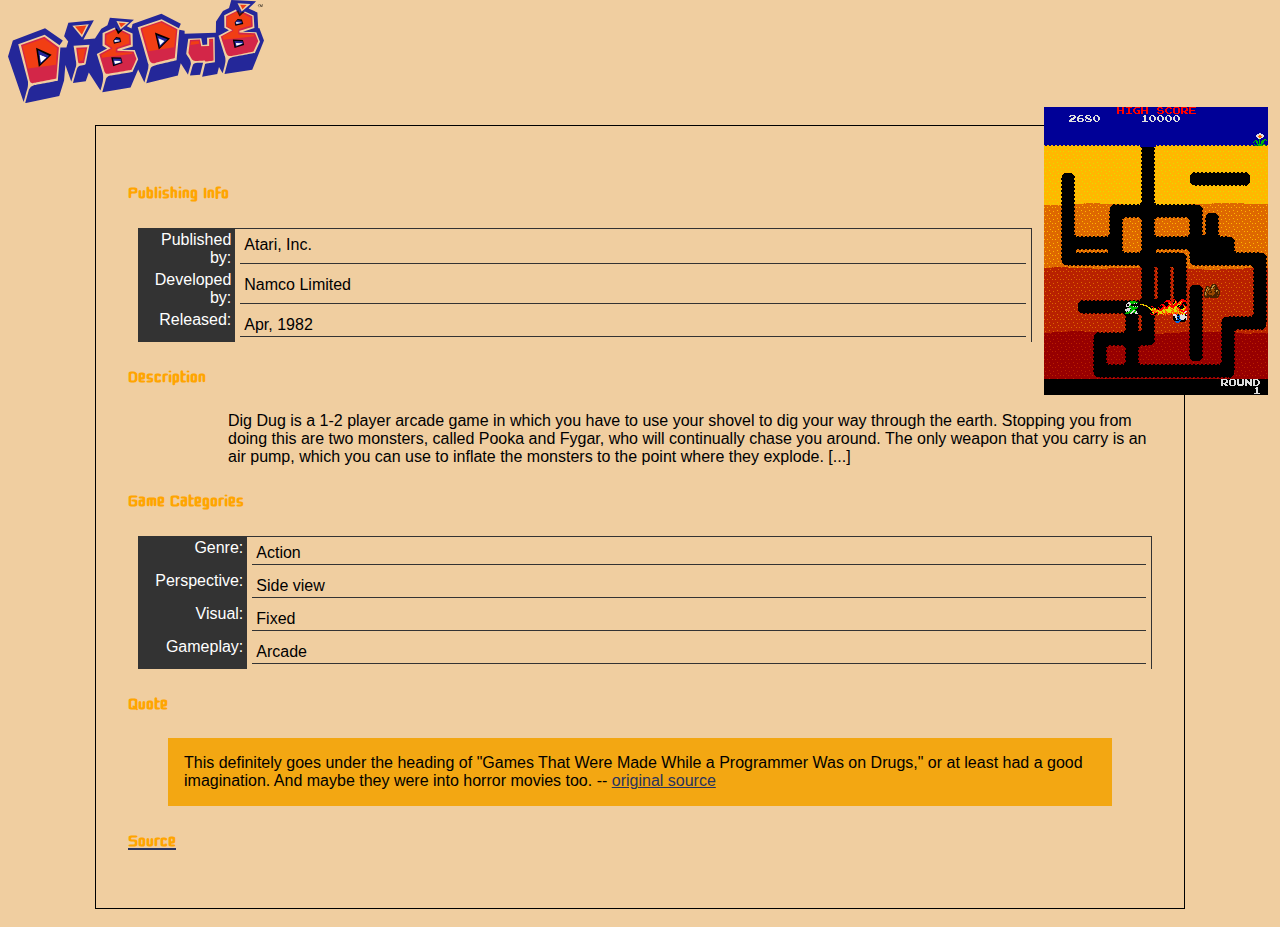
<file: index.html>
<!DOCTYPE html>
<html lang="en">

<head>
  <meta charset="UTF-8">
  <meta name="viewport" content="width=device-width, initial-scale=1.0">
  <meta http-equiv="X-UA-Compatible" content="ie=edge">
  <link rel="stylesheet" type="text/css" href="css/desktopbase.css">
  <link rel="icon" type="image/png" href="images/favicon-32x32.png" sizes="32x32" />
  <link rel="icon" type="image/png" href="images/favicon-16x16.png" sizes="16x16" />
  <link href="https://fonts.googleapis.com/css?family=Cute+Font&display=swap" rel="stylesheet">
  <title>DigDug</title>
</head>

<body>
  <svg id="logo" data-name="Layer 1" xmlns="http://www.w3.org/2000/svg" viewBox="0 0 447.74 180.47">
    <defs>
      <style>
        .cls-1 {
          fill: #242799;
        }

        .cls-2 {
          fill: #d32648;
        }

        .cls-3 {
          fill: #f13e14;
        }

        .cls-4 {
          fill: #fff;
        }

        .cls-5 {
          fill: #300c16;
        }

        .cls-6 {
          fill: #160d22;
        }

        .cls-7 {
          fill: #35100e;
        }
      </style>
    </defs>
    <title>dig-dug</title>
    <path id="_Path_" data-name="&lt;Path&gt;" class="cls-1" d="M111.41,86.42l-5.67,7.74L79.81,76,33.54,92.62s16.72,63.44,16.95,64.47.55,8.68-.83,12.84S43,193.6,43,193.6L15.68,114l8.45-27.85L80.45,64.37,110.78,85.6l.63.82Z"
      transform="translate(-15.68 -15.16)" />
    <path id="_Path_2" data-name="&lt;Path&gt;" class="cls-2"
      d="M229.9,75.5l.75,17.83-23.3,7.5-.41,3.26,28.4.95,5,13.42s-7.93,18.12-8.55,18.59a4.87,4.87,0,0,1-1.85.65s-36.66,6.32-38.52,6.5-5.11.55-6.4-2.85-9.65-31.49-9.65-31.49l19.85-10.24L184.73,93,185,74l21-9s2.25,4.77,3,4.76,3.68-2.38,4.15-2.39A24.46,24.46,0,0,1,216.77,69L229.9,75.5Z"
      transform="translate(-15.68 -15.16)" />
    <path id="_Path_3" data-name="&lt;Path&gt;" class="cls-2"
      d="M426.27,35.93,443,43.58l.74,17.52s0,.62-1.07,1.1-22.23,6.87-22.23,6.87l0,3.1,27.32,1,5.65,13.72-8.39,18.44s-36,7.71-38.65,7.9-6.82.42-8.6-4.52-9.93-29.78-9.93-29.78L408,68l-10.8-5.88,0-18.46,21.24-10.42s2.1,5.4,2.72,5.39,5.08-2.72,5.08-2.72"
      transform="translate(-15.68 -15.16)" />
    <path id="_Path_4" data-name="&lt;Path&gt;" class="cls-1" d="M351.65,146.11l-17.57.9s4.09-15.78,4.89-17.86,2.85-3.15,5.32-3.6,12.61-.41,12.61-.41Z" transform="translate(-15.68 -15.16)" />
    <path id="_Compound_Path_" data-name="&lt;Compound Path&gt;" class="cls-1"
      d="M45.72,195.63s5.86-22,6.65-24.1a12.08,12.08,0,0,1,8.57-7.17c5.15-1.12,41.86-7.9,41.86-7.9l4.45-58.39,10.55,0,3.14-10.39-7.18-9.19L121.25,55l44.6-4.43L147.57,84.4l20.24-1.77,11.1-17.14,10.66-6,4.34-13.31,42,3.47L223.52,61.28l8.12,3.59L233.59,57,284,39l34,17.66-3.39,7.71L284.34,48.73l-41.76,13.9s18.17,63.21,18.6,64.65-.11,6-.29,7.66-6.64,24.51-6.64,24.51l-10.91-22.78L230,168.1l-49.3,8.23s5.88-20.77,6.06-22,1.36-5.61,8.58-7,38-6.39,38-6.39l10-22.29-6-15.83-22.76-.47,19.35-5.89-.36-22.54L217,66.76,208.23,75l-6-11.9L181.1,72.91,181,95,189,99.88l-18,9.8s10.22,31.48,10.46,33.55a41.51,41.51,0,0,1,0,14.48c-1.34,7.05-4.09,15.78-4.09,15.78L157,142.16l-5.35,15-22.29,3s5.86-21.6,6.85-24.51a9.1,9.1,0,0,1,7.56-6.12,38.86,38.86,0,0,1,5-.49,3.92,3.92,0,0,0,3.05-3.15c.38-1.87,6.31-32.36,6.31-32.36L130.37,95s4.12,25.17,4.14,26.41,1.14,6.6,0,9.93S126.4,158,126.4,158L116,129l-2.26,27.13-8.47,27L45.72,195.63m82.5-135.27,16.92,20.21L157,57.42l-28.8,2.94M205.33,52l7.37,14.77,15-12.8Z"
      transform="translate(-15.68 -15.16)" />
    <path id="_Compound_Path_2" data-name="&lt;Compound Path&gt;" class="cls-1"
      d="M257.57,160.84s6.45-23.47,7.05-24.72.14-4.14,8-6.33,37.91-9.08,37.91-9.08l4.73-53.64L324.57,69l.08,5.17,54.57-1.69.31-19.86,12.12-18.39,10.67-5.13,3.92-13.92,43.47,2.21L436.47,30l15.42,7,1.47,27.48,1.86-.24L463.41,86l-20.49,51.2-48.48,7.59s5.06-19.73,5.86-22,1.56-5.81,7.54-7.36S447.42,108,447.42,108l9-20-6.47-16.44-23.38-.87,20.16-6.73-1.37-21.49-15.42-7-9.38,8.63-6.2-12.52L393.84,42l.34,21.71,7.93,4.42-18.26,9.6s10.89,34.37,11.33,36a26.39,26.39,0,0,1,.58,10.75c-.74,5.39-4.66,18.89-4.66,18.89l-6.38-11.07-3.11,12.46-26.4,4.76,5.23-22.21,2.05-.86,15.06-2.31-.48-43.63L363.85,81l.19,12.2-8.06.54L353.73,82l-22.74,1s-3.73,25.91-3.51,26.53,6.57,10,6.79,10.85,1.94,4.73,1,8.26-4.69,17.24-4.69,17.24L317.82,126l-5,21.18-55.21,13.7M417.19,21l7.36,14.46L440,22.22,417.19,21"
      transform="translate(-15.68 -15.16)" />
    <polygon id="_Path_5" data-name="&lt;Path&gt;" class="cls-3" points="417.39 8.88 410.06 16.13 406.05 8.29 417.39 8.88" />
    <polygon id="_Path_6" data-name="&lt;Path&gt;" class="cls-3" points="206.16 40.61 197.74 47.73 193.89 39.72 206.16 40.61" />
    <polygon id="_Path_7" data-name="&lt;Path&gt;" class="cls-3" points="137.2 44.81 129.23 60.76 117.21 46.52 137.2 44.81" />
    <path id="_Path_8" data-name="&lt;Path&gt;" class="cls-2" d="M134.88,98.87s3.32,23.68,3.48,24.14,0,2.95,3,2.9,7.28-.43,7.28-.43l5.77-27.7Z" transform="translate(-15.68 -15.16)" />
    <polygon id="_Path_9" data-name="&lt;Path&gt;" class="cls-3" points="135.35 85.17 122.03 86 124.68 106.74 131.03 105.87 135.35 85.17" />
    <path id="_Path_10" data-name="&lt;Path&gt;" class="cls-2" d="M104.77,98.11l-4.57,54.52s-39.12,7.75-41,8.09a5.22,5.22,0,0,1-5.65-4.25L38.32,94l41-14.77,25.43,18.83Z" transform="translate(-15.68 -15.16)" />
    <path id="_Path_11" data-name="&lt;Path&gt;" class="cls-2" d="M312,66.44l-4.63,50.33s-32.45,8-33.68,8.44-7.73,1.83-10-4-16.23-55.27-16.23-55.27l.75-1.87,36.26-12.21Z" transform="translate(-15.68 -15.16)" />
    <path id="_Path_12" data-name="&lt;Path&gt;" class="cls-2" d="M351.34,84.28,334,85l-2.74,22.69s5.76,11.23,6.86,12,2.05,2.14,5.46,2.09S360,120.9,360,120.9s.65,1.85,1.12,2,14.08-2.08,14.08-2.08l-.75-37.68-7,.42,0,12.1L353.7,96Z"
      transform="translate(-15.68 -15.16)" />
    <polygon id="_Path_13" data-name="&lt;Path&gt;" class="cls-3" points="83.84 113.28 34.77 119.8 25.3 80.55 62.94 67.23 85.7 83.94 83.84 113.28" />
    <polygon id="_Path_14" data-name="&lt;Path&gt;" class="cls-3"
      points="217.55 93.95 164.61 100.84 163.14 96.21 182.36 85.35 182.33 83.49 171.81 75.9 172.04 61.01 188.97 52.67 193.68 56.01 197.39 55.18 211.46 61.78 211.99 76.2 188.69 83.86 188.51 91.62 216.9 91.94 217.55 93.95" />
    <path id="_Path_15" data-name="&lt;Path&gt;" class="cls-3" d="M306.42,98l-45,6.76-11-37.21a2.86,2.86,0,0,1,1.51-2.66c1.69-1,31.63-10.43,31.63-10.43l26,13.24Z" transform="translate(-15.68 -15.16)" />
    <polygon id="_Path_16" data-name="&lt;Path&gt;" class="cls-3" points="357.59 72.65 354.5 73.01 354.46 70.68 357.25 70.33 357.59 72.65" />
    <polygon id="_Path_17" data-name="&lt;Path&gt;" class="cls-3" points="334.39 76.74 319.07 78.84 320.21 72.62 333.54 71.79 334.39 76.74" />
    <path id="_Path_18" data-name="&lt;Path&gt;" class="cls-3"
      d="M418.75,34.4,398.8,44.9l-.06,16,10.49,6,.19,2.48-18.62,9.29,1.8,6.18L447,78.42,445.52,76l-25.29-.53a1.72,1.72,0,0,1-1.74-1.83c0-1.86.37-5.9.37-5.9s-1.1-.6,1.37-1.57,20.22-6.37,20.22-6.37l-.22-13.65-15.86-8.9-3.17,2-2.46-4.82"
      transform="translate(-15.68 -15.16)" />
    <polygon id="_Path_19" data-name="&lt;Path&gt;" points="76.27 95.72 53.96 117.33 49.09 83.74 76.27 95.72" />
    <polygon id="_Path_20" data-name="&lt;Path&gt;" points="180.57 100.12 183.93 115.89 200.28 110.35 197.8 100.78 180.57 100.12" />
    <polygon id="_Path_21" data-name="&lt;Path&gt;" points="197.99 73.47 185.32 76.31 183.99 70.9 189.17 64.77 196.32 66.05 197.99 73.47" />
    <polygon id="_Path_22" data-name="&lt;Path&gt;" points="199.84 53.12 192.55 59.8 188.17 50.67 190.33 49.86 193.35 54.62 197.5 52.23 199.84 53.12" />
    <polygon id="_Path_23" data-name="&lt;Path&gt;" points="256.98 57.03 263.81 86.55 283.36 67.16 256.98 57.03" />
    <polygon id="_Path_24" data-name="&lt;Path&gt;" points="393.21 69.3 396.24 83.83 413.06 78.75 410.91 69.94 393.21 69.3" />
    <polygon id="_Path_25" data-name="&lt;Path&gt;" points="411.55 42.17 397.79 45.02 396.46 39.31 401.64 33.17 409.26 34.3 411.55 42.17" />
    <polygon id="_Path_26" data-name="&lt;Path&gt;" class="cls-1" points="71.8 97.5 56.36 111.86 52.41 87.88 71.8 97.5" />
    <polygon id="_Path_27" data-name="&lt;Path&gt;" class="cls-1" points="197.53 102.95 183.56 102.24 185.43 113.07 199.02 109.29 197.53 102.95" />
    <polygon id="_Path_28" data-name="&lt;Path&gt;" class="cls-1" points="196.73 72.25 187.61 74.26 186.06 74.13 185.54 70.72 188.89 67.1 194.96 68.25 196.73 72.25" />
    <polygon id="_Path_29" data-name="&lt;Path&gt;" class="cls-1" points="278.89 68.78 265.3 82.49 260.47 61.78 278.89 68.78" />
    <polygon id="_Path_30" data-name="&lt;Path&gt;" class="cls-1" points="410.32 72.28 411.63 76.14 398.53 81.62 395.89 71.73 410.32 72.28" />
    <path id="_Path_31" data-name="&lt;Path&gt;" class="cls-1" d="M425.18,55.5l-10.82,2.65L413.06,54s3.52-3.31,4.13-3.48,5.44,1,6.07,1.14a2.3,2.3,0,0,1,1.1.76Z" transform="translate(-15.68 -15.16)" />
    <polygon id="_Path_32" data-name="&lt;Path&gt;" class="cls-4" points="66.88 100.37 57.7 108.73 55.64 96.05 66.88 100.37" />
    <polygon id="_Path_33" data-name="&lt;Path&gt;" class="cls-4" points="197.15 108.7 187.12 111.8 185.63 106.24 196.5 106.54 197.15 108.7" />
    <polygon id="_Path_34" data-name="&lt;Path&gt;" class="cls-4" points="195.02 72.12 186.82 73.65 186.01 71.03 187.23 69.92 194.69 70.73 195.02 72.12" />
    <polygon id="_Path_35" data-name="&lt;Path&gt;" class="cls-4" points="273.66 71.5 266.02 79.06 263.04 67.01 273.66 71.5" />
    <polygon id="_Path_36" data-name="&lt;Path&gt;" class="cls-4" points="399.59 79.9 398.58 75.26 409.76 75.7 409.77 76.32 399.59 79.9" />
    <polygon id="_Path_37" data-name="&lt;Path&gt;" class="cls-4" points="407.95 39.59 399.61 42.05 398.78 38.49 407.95 39.59" />
    <polyline id="_Path_38" data-name="&lt;Path&gt;" class="cls-5" points="400.2 19.48 400.18 19.5 400.68 20.5 400.7 20.49 400.2 19.48" />
    <polyline id="_Path_39" data-name="&lt;Path&gt;" class="cls-6" points="402.8 18.11 400.2 19.48 400.7 20.49 403.07 19.24 405.53 24.06 408.7 22.05 410.95 23.31 412.83 21.57 410.12 20.37 405.52 23.75 402.8 18.11" />
    <polyline id="_Path_40" data-name="&lt;Path&gt;" class="cls-7" points="403.07 19.24 400.7 20.49 400.68 20.5 404.88 28.93 410.95 23.31 408.7 22.05 405.53 24.06 403.07 19.24" />
    <polygon id="_Path_41" data-name="&lt;Path&gt;" points="440.36 8.05 440.43 8.57 438.96 8.77 439.48 12.61 438.88 12.69 438.37 8.85 436.9 9.05 436.83 8.53 440.36 8.05" />
    <polygon id="_Path_42" data-name="&lt;Path&gt;" points="440.9 7.98 441.74 7.87 443.49 11.38 444.24 7.53 445.07 7.42 445.66 11.78 445.1 11.85 444.63 8.17 443.87 12.02 443.28 12.1 441.53 8.59 442.05 12.26 441.49 12.34 440.9 7.98 440.9 7.98" />
    <polygon id="_Path_43" data-name="&lt;Path&gt;" class="cls-4" points="66.88 100.37 57.7 108.73 55.64 96.05 66.88 100.37" />
  </svg>
  <br>
  <img src="images/dig-dug-burnt.png" alt="all dug up" class="side"><br>

  <main>
  <h2>Publishing Info</h2>

  <dl>
    <dt>Published by:</dt> <dd>Atari, Inc.</dd>
    <dt>Developed by:</dt> <dd>Namco Limited</dd>
    <dt>Released:</dt> <dd>Apr, 1982</dd>
  </dl>

  <h2>Description</h2>
  <p>
    Dig Dug is a 1-2 player arcade game in which you have to use your shovel to dig your way through the earth. Stopping you from doing this are two monsters, called Pooka and Fygar, who will continually chase you around. The only weapon that you
    carry is an air pump, which you can use to inflate the monsters to the point where they explode. [...]
  </p>

  <h2>Game Categories</h2>

  <dl>
  <dt>Genre:</dt> <dd>Action</dd>
  <dt>Perspective:</dt> <dd>Side view</dd>
  <dt>Visual:</dt> <dd>Fixed</dd>
  <dt>Gameplay:</dt> <dd>Arcade</dd>

  </dl>
  <h2>Quote</h2>
  <blockquote>
    This definitely goes under the heading of "Games That Were Made While a Programmer Was on Drugs," or at least had a good imagination. And maybe they were into horror movies too.
    -- <a href=https://www.mobygames.com/mobyrank/source/sourceId,540/>original source</a> </blockquote> <a href="https://www.mobygames.com/game/arcade/dig-dug" target="_blank">
      <h2>Source</h2>
    </a>
</main>

</html>
</file>
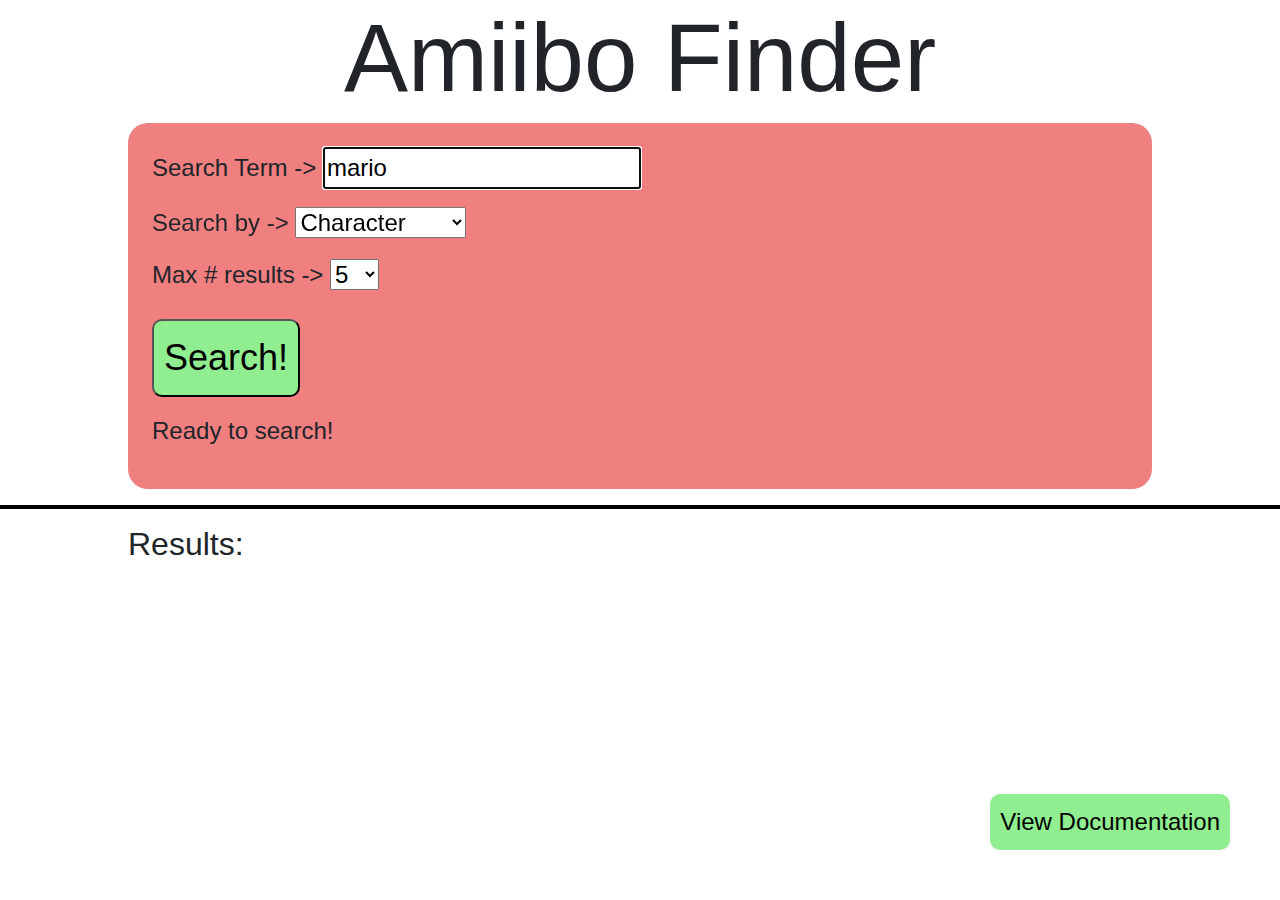
<file: Project2/amiibo-xhr.html>
<!DOCTYPE html>
<html lang="en">
<head>
	<meta charset="utf-8" />
 	<title>Amiibo Finder</title>
    <link rel="stylesheet" type="text/css" href="styles/bootstrap.css">
    <link rel="stylesheet" type="text/css" href="styles/style.css">
    <script src="js/amiibo.js"></script>
    <link rel="icon" type="image/png" href="media/favicon-32x32.png" sizes="32x32" />
    <link rel="icon" type="image/png" href="media/favicon-16x16.png" sizes="16x16" />
</head>
<body>
<header>
 <h1>Amiibo Finder</h1>
</header>

<div id="controls">
<p>Search Term -&gt; <input id="searchterm" type="text" size="20" maxlength="20" autofocus value="mario" /></p>
<p>
Search by -&gt;
<select id="query">
    <option value="character" selected>Character</option>
    <option value="amiiboSeries">Amiibo Series</option>
    <option value="gameseries">Source Game</option>
</select>
</p><p>
    Max # results -&gt;
    <select id="limit">
        <option value="1">1</option>
        <option value="3">3</option>
        <option value="5" selected>5</option>
        <option value="10">10</option>
        <option value="20">20</option>
        <option value="50">50</option>
        <option value="500">All</option>
    </select>
    </p>
<p><button type="button" id="search" class="green">Search!</button></p>
<p id="status"></p>
</div>
<hr>

<h2>Results:</h2>
 <div id="content">

 </div>
     <footer>
         <a href="documentation.html" id="doclink">View Documentation</a>
     </footer>
 
</body>
</html>
</file>
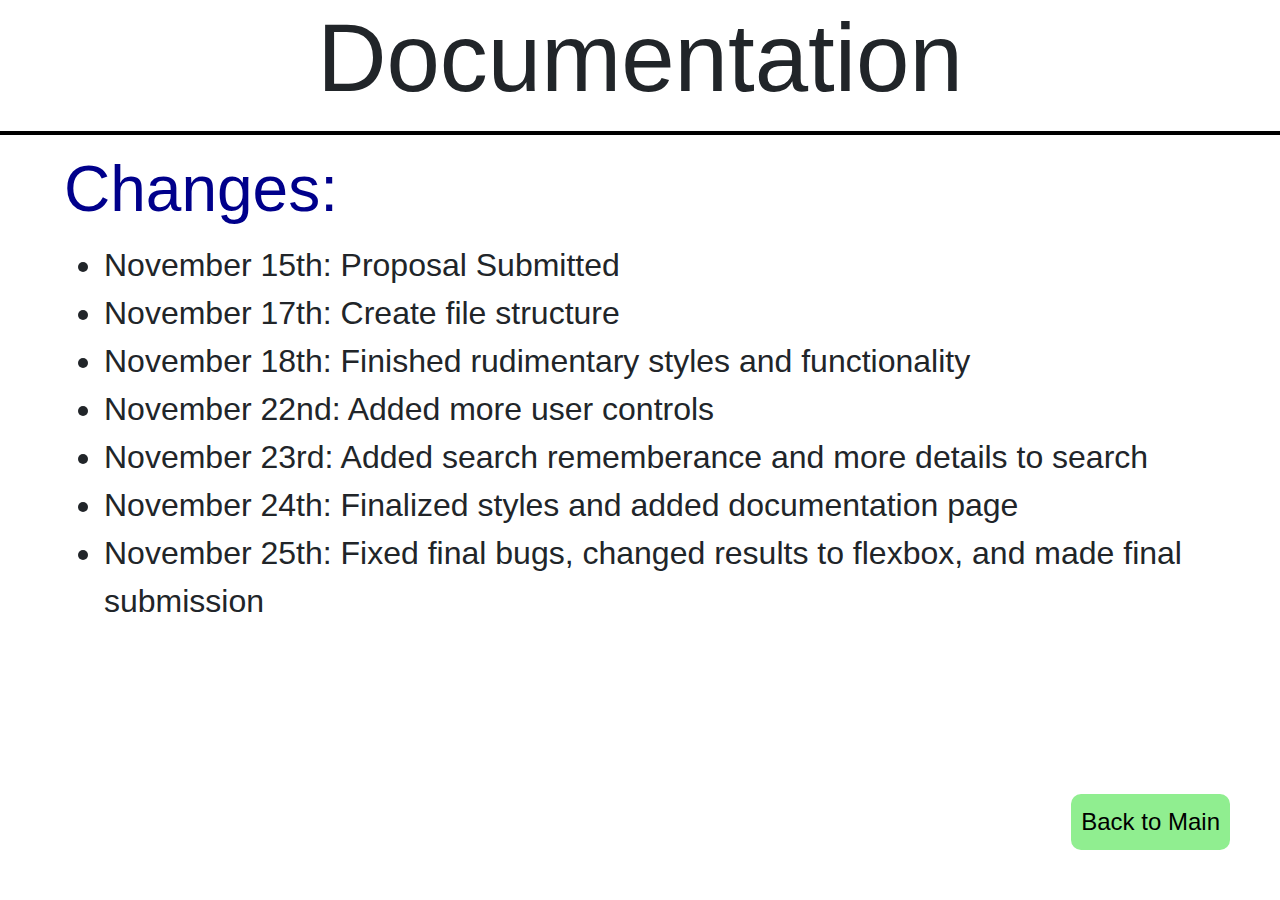
<file: Project2/documentation.html>
<!DOCTYPE html>
<html lang="en">
<head>
	<meta charset="utf-8" />
 	<title>Amiibo Finder</title>
    <link rel="stylesheet" type="text/css" href="styles/bootstrap.css">
    <link rel="stylesheet" type="text/css" href="styles/style.css">
    <link rel="icon" type="image/png" href="media/favicon-32x32.png" sizes="32x32" />
    <link rel="icon" type="image/png" href="media/favicon-16x16.png" sizes="16x16" />
</head>
<body>
<header>
 <h1>Documentation</h1>
 <hr>
</header>

<h2 id="docHeader">Changes:</h2>

<ul>
    <li>November 15th: Proposal Submitted</li>
    <li>November 17th: Create file structure</li>
    <li>November 18th: Finished rudimentary styles and functionality</li>
    <li>November 22nd: Added more user controls</li>
    <li>November 23rd: Added search rememberance and more details to search</li>
    <li>November 24th: Finalized styles and added documentation page</li>
    <li>November 25th: Fixed final bugs, changed results to flexbox, and made final submission</li>
</ul>

<footer>
    <a href="amiibo-xhr.html" id="doclink">Back to Main</a>
</footer>

</body>
</html>
</file>
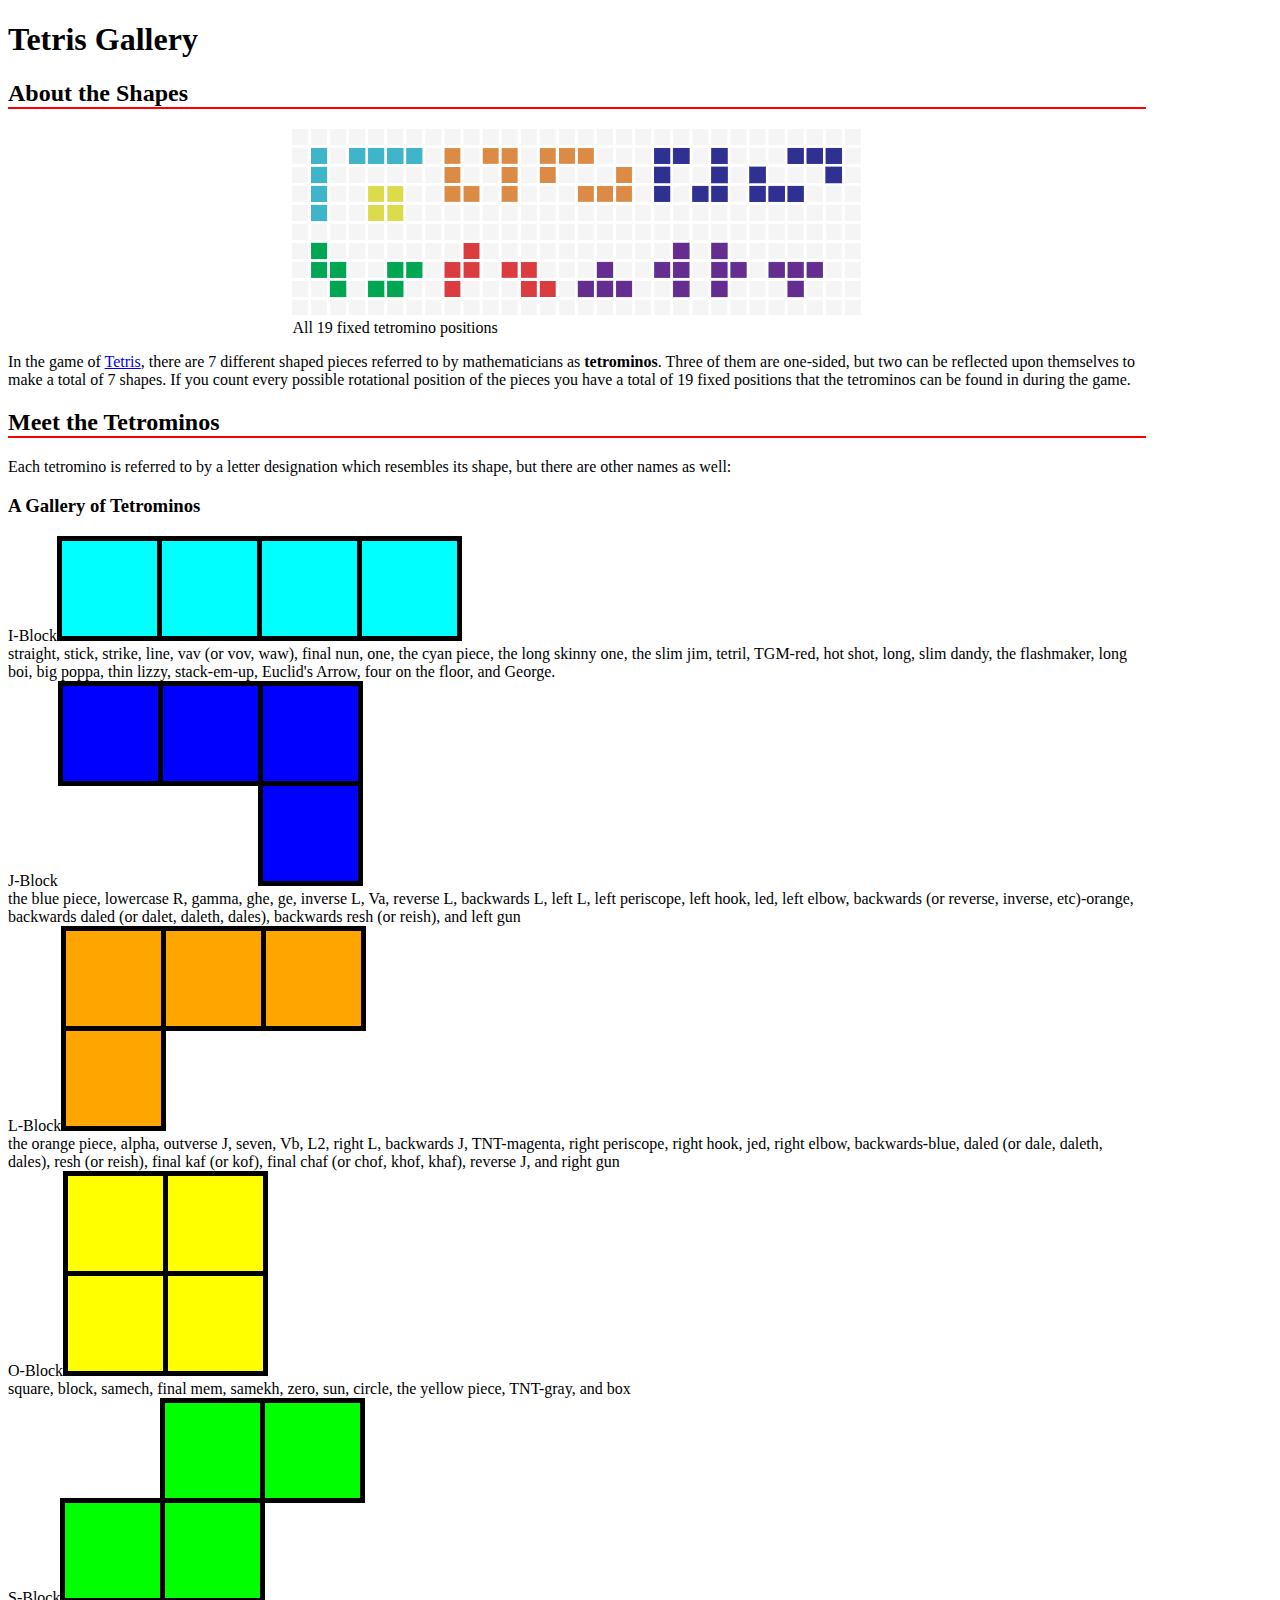
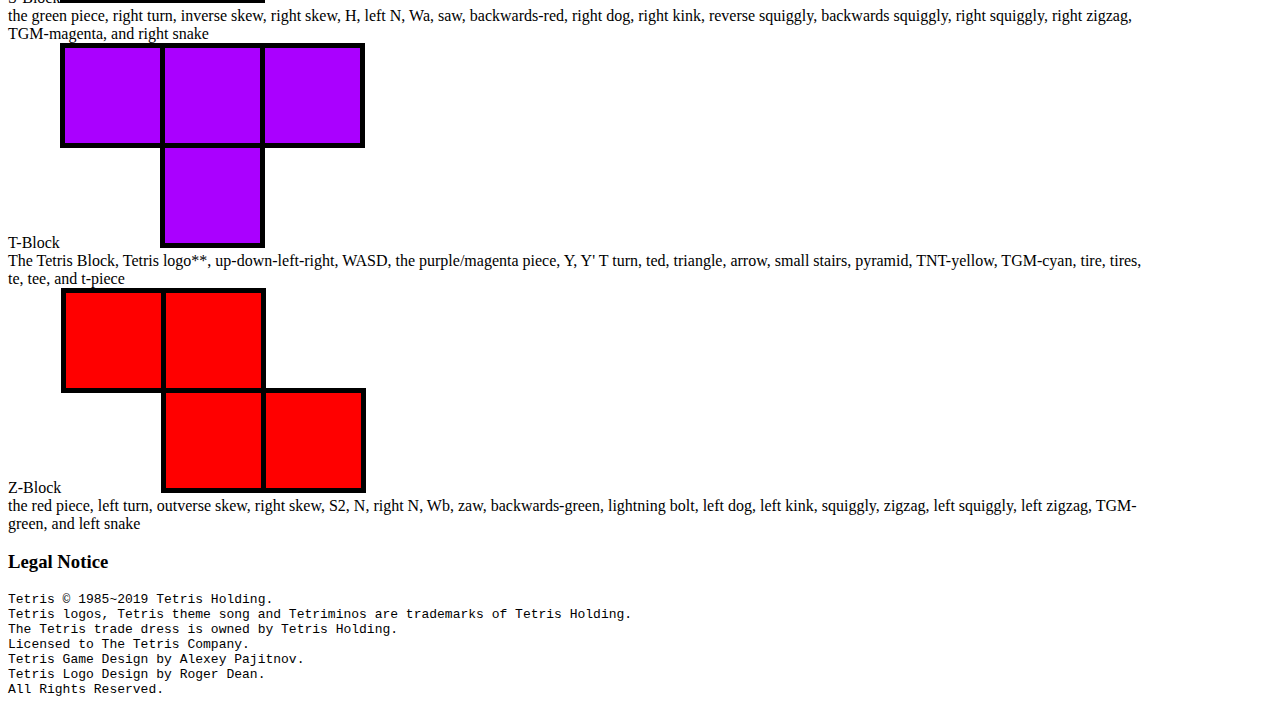
<file: tetris_235/tetris.html>
<!DOCTYPE html>

<!-- Make no changes to this file. -->

<html lang="en">

<head>
    <meta charset="UTF-8">
    <meta name="viewport" content="width=device-width, initial-scale=1.0">
    <meta http-equiv="X-UA-Compatible" content="ie=edge">
    <title>Tetris Gallery</title>
    <link rel="stylesheet" href="css/styles.css">
</head>

<body>
    <header>
        <h1>Tetris Gallery</h1>
    </header>
    <main>
        <h2>About the Shapes</h2>
        <figure><img src="images/all19.png" alt="Diagram of all 19 fixed tetromino positions">
            <figcaption>All 19 fixed tetromino positions</figcaption>
        </figure>
        <p>In the game of <a href="https://tetris.com/">Tetris</a>, there are 7 different shaped pieces referred to by
            mathematicians as <b>tetrominos</b>. Three of them
            are one-sided, but two can be reflected upon themselves to make a total of 7 shapes. If you count every
            possible
            rotational position of the pieces you have a total of 19 fixed positions that the tetrominos can be found in
            during the game.</p>

        <h2>Meet the Tetrominos</h2>
        <p>Each tetromino is referred to by a letter designation which resembles its shape, but there are other names as
            well:</p>
        <h3>A Gallery of Tetrominos</h3>
        <section id="tetlist">    
            <div class="tet long">
                <span class="name">I-Block</span><img src="images/Tetris_I.svg" alt="I-Block">
                <div class="aliases">straight, stick, strike, line, vav (or vov, waw), final nun, one, the cyan piece,
                    the long skinny one, the slim jim, tetril, TGM-red, hot shot, long, slim dandy, the flashmaker, long
                    boi, big poppa, thin lizzy, stack-em-up, Euclid's Arrow, four on the floor, and George.</div>
            </div>
            <div class="tet">
                <span class="name">J-Block</span><img src="images/Tetris_J.svg" alt="J-Block">
                <div class="aliases">the blue piece, lowercase R, gamma, ghe, ge, inverse L, Va, reverse L, backwards L,
                    left L, left periscope, left hook, led, left elbow, backwards (or reverse, inverse, etc)-orange,
                    backwards daled (or dalet, daleth, dales), backwards resh (or reish), and left gun</div>
            </div>
            <div class="tet">
                <span class="name">L-Block</span><img src="images/Tetris_L.svg" alt="L-Block">
                <div class="aliases">the orange piece, alpha, outverse J, seven, Vb, L2, right L, backwards J,
                    TNT-magenta, right periscope, right hook, jed, right elbow, backwards-blue, daled (or dale, daleth,
                    dales), resh (or reish), final kaf (or kof), final chaf (or chof, khof, khaf), reverse J, and right
                    gun</div>
            </div>
            <div class="tet square">
                <span class="name">O-Block</span><img src="images/Tetris_O.svg" alt="O-Block">
                <div class="aliases">square, block, samech, final mem, samekh, zero, sun, circle, the yellow piece,
                    TNT-gray, and box</div>
            </div>
            <div class="tet">
                <span class="name">S-Block</span><img src="images/Tetris_S.svg" alt="S-Block">
                <div class="aliases">the green piece, right turn, inverse skew, right skew, H, left N, Wa, saw,
                    backwards-red, right dog, right kink, reverse squiggly, backwards squiggly, right squiggly, right
                    zigzag, TGM-magenta, and right snake</div>
            </div>
            <div class="tet">
                <span class="name">T-Block</span><img src="images/Tetris_T.svg" alt="T-Block">
                <div class="aliases">The Tetris Block, Tetris logo**, up-down-left-right, WASD, the purple/magenta
                    piece, Y, Y' T turn, ted, triangle, arrow, small stairs, pyramid, TNT-yellow, TGM-cyan, tire, tires,
                    te, tee, and t-piece</div>
            </div>
            <div class="tet">
                <span class="name">Z-Block</span><img src="images/Tetris_Z.svg" alt="Z-Block">
                <div class="aliases">the red piece, left turn, outverse skew, right skew, S2, N, right N, Wb, zaw,
                    backwards-green, lightning bolt, left dog, left kink, squiggly, zigzag, left squiggly, left zigzag,
                    TGM-green, and left snake</div>
            </div>
        </section>
    </main>
    <footer>
        <h3>Legal Notice</h3>
        <pre>Tetris © 1985~2019 Tetris Holding.
Tetris logos, Tetris theme song and Tetriminos are trademarks of Tetris Holding.
The Tetris trade dress is owned by Tetris Holding.
Licensed to The Tetris Company.
Tetris Game Design by Alexey Pajitnov.
Tetris Logo Design by Roger Dean.
All Rights Reserved.</pre>
    </footer>
</body>

</html>
</file>
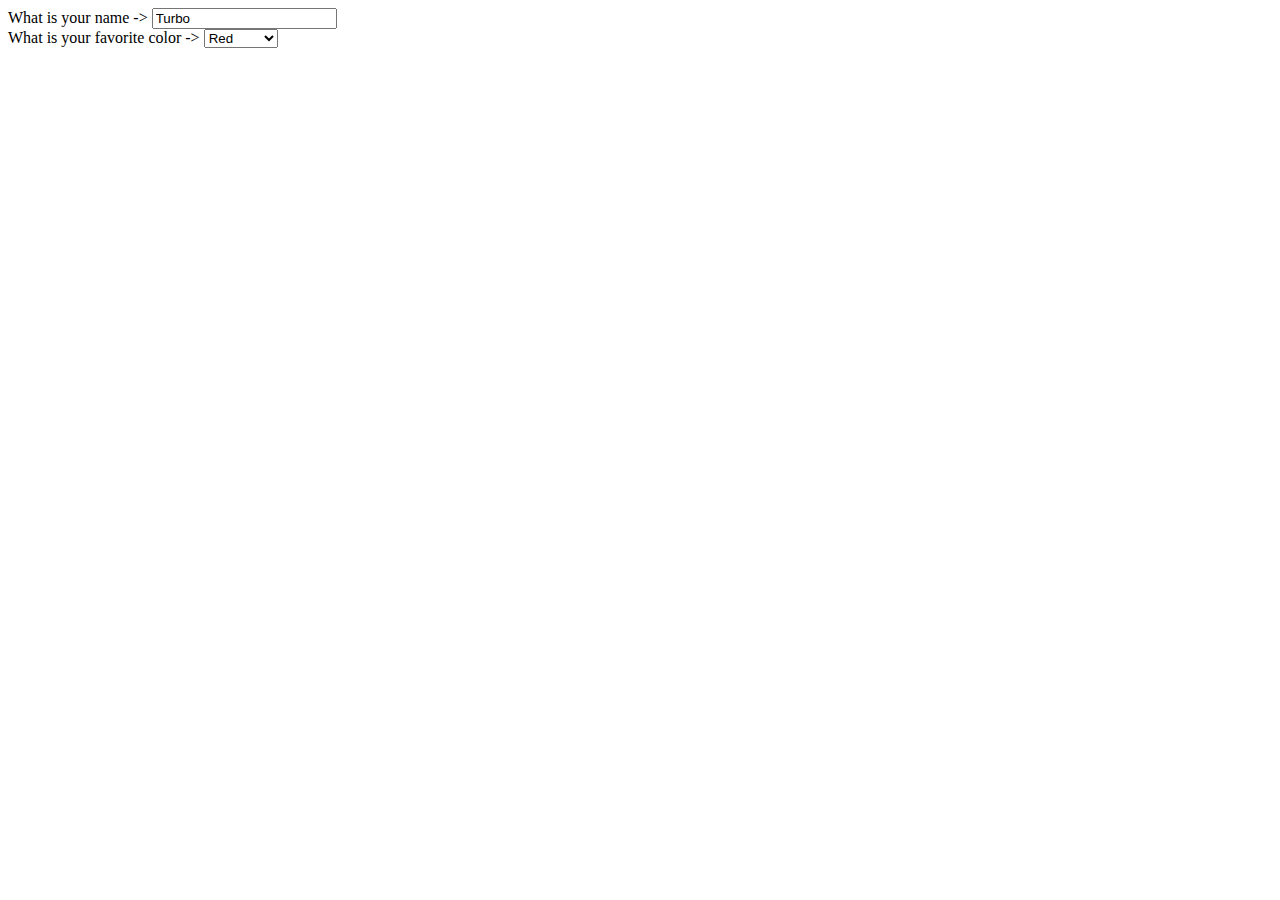
<file: web_applets/ice9.html>
<!DOCTYPE html>
<html lang="en">
<head>
	<meta charset="utf-8" />
	<title>Web Storage Example</title>
</head>
<body>

<div>
What is your name -> <input type='text' id='nameField'>
</div>

<div>
What is your favorite color -> 
<select id="colorSelect">
	<option value="red">Red</option>
	<option value="green">Green</option>
	<option value="blue">Blue</option>
	<option value="magenta">Magenta</option>
	<option value="cyan">Cyan</option>
	<option value="white">White</option>
	<option value="gray">Gray</option>
</select>
</div>

</body>
<script>

/* This stuff happens "onload" */
// declare some constants
const nameField = document.querySelector("#nameField");
const colorSelect = document.querySelector("#colorSelect");
const prefix = "dlc2787"; // change 'abc1234' to your banjo id
const nameKey = prefix + "name"
const colorKey = prefix + "color";

// grab the stored data, will return `null` if the user has never been to this page
const storedName = localStorage.getItem(nameKey);
const storedColor = localStorage.getItem(colorKey);

// if we find a previously set name value, display it
if (storedName){
	nameField.value = storedName;
}else{
	nameField.value = "Turbo"; // a default value if `nameField` is not found
}

// if we find a previously set color value, display it
if (storedColor){
	colorSelect.querySelector(`option[value='${storedColor}']`).selected = true;
    document.body.style.backgroundColor = storedColor;
}

/* This stuff happens later when the user does something */
// when the user changes their favorites, update localStorage
nameField.onchange = e=>{ localStorage.setItem(nameKey, e.target.value); };
colorSelect.onchange = e=>{ localStorage.setItem(colorKey, e.target.value); };


</script>
</html>
</file>
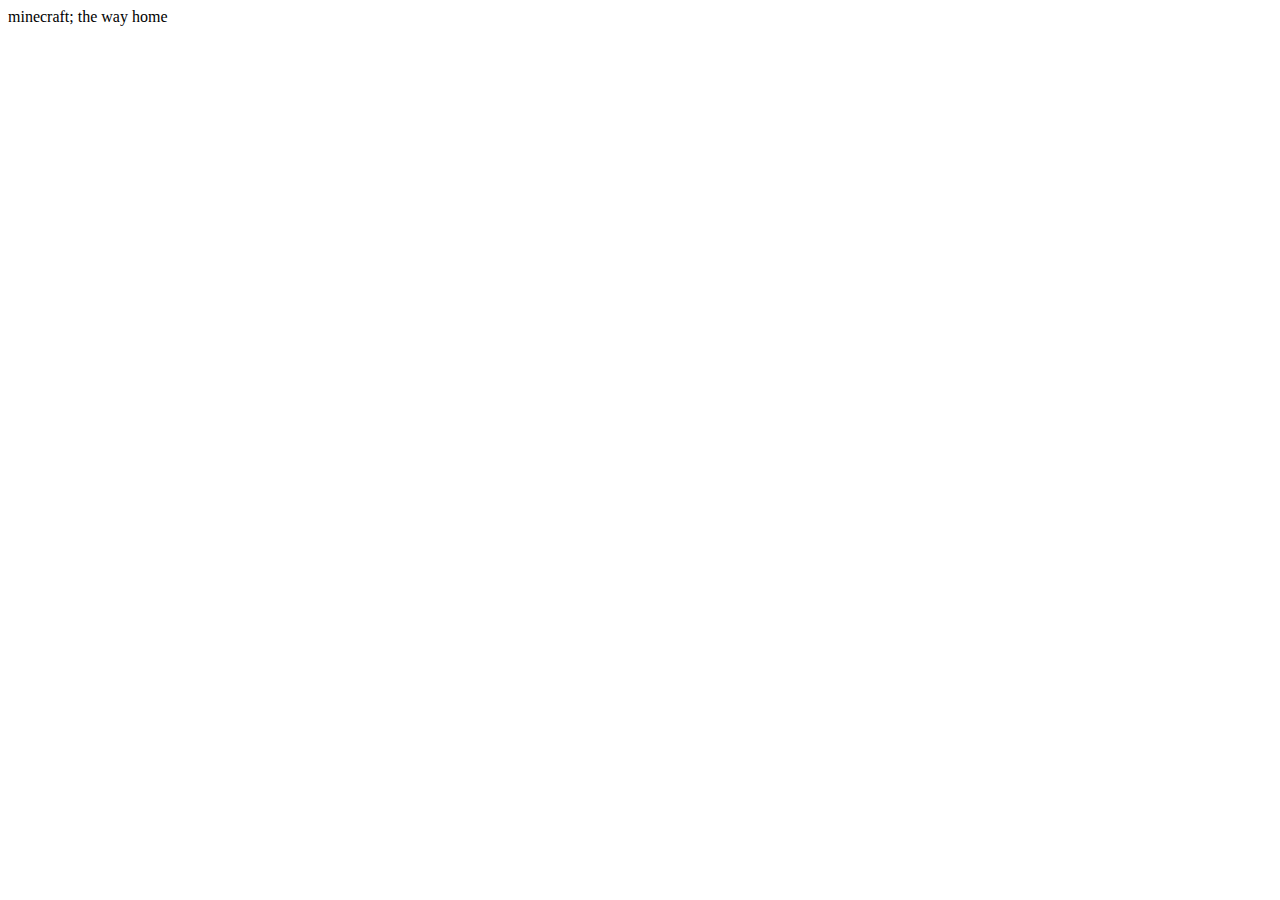
<file: web_applets/web-apps-ex-1.html>
<!DOCTYPE html>
<html lang="en">
<head>
   <meta charset="utf-8" />
   <title>Hello-4</title>
   <script>
     "use strict";
     // 1) Common JS Objects
     let colors = ["red", "green", "blue"]; // Array literal
     let person = {name:"Fred", age:20};   // Object literal
     let month = new Date().getMonth(); 
     let age = Math.round(20.999);
     let age2 = Math.floor(20.999);

     // add your new code here.
     colors.push("chartreuse");
     console.log(colors[colors.length - 1]);
     for(let i = 0; i < colors.length; i++){
        console.log(colors[i]);
     }
     person.school = "RIT";
     let d = new Date();
     console.log(d.getTime()/1000);
     console.log(Math.PI);
     console.log(Math.abs(-999));
     let str = "Hello";
     console.log(str.toUpperCase());

</script>
</head>
<body>
    minecraft; the way home
</body>
</html>
</file>
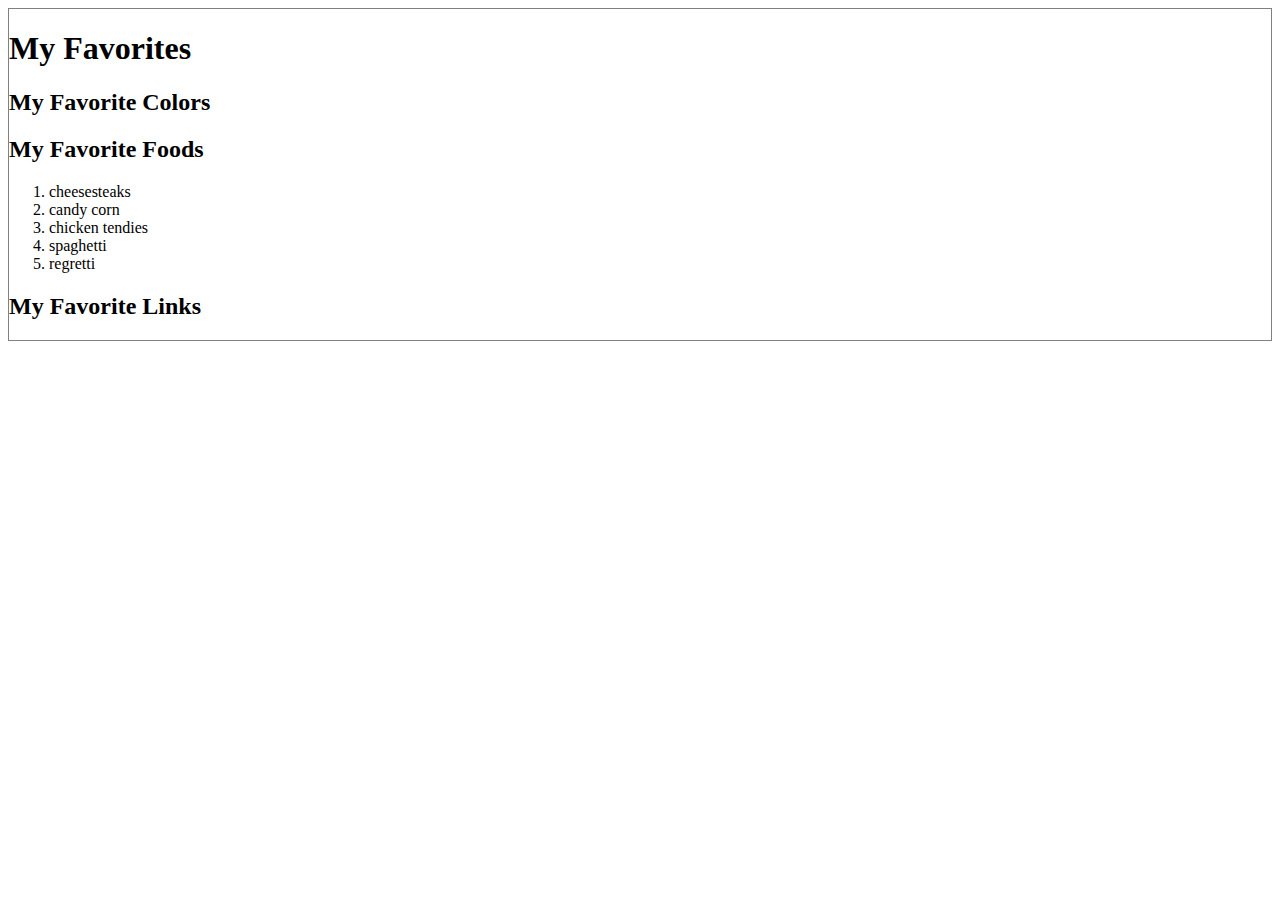
<file: web_applets/web-apps-ex-3.html>
<!DOCTYPE html>
<html lang="en">

<head>
  <meta charset="utf-8" />
  <title>Web Apps-3-HW</title>
  <style>
    body {
      border: 1px solid gray;
    }
  </style>
</head>

<body>
  <h1>My Favorites</h1>
  <h2>My Favorite Colors</h2>

  <ol id="colorsList">

  </ol>

  <h2>My Favorite Foods</h2>

  <ol id="foodsList">

  </ol>

  <h2>My Favorite Links</h2>

  <ol id="linksList">

  </ol>

  <script>
    "use strict";
    let colors = ["red", "green", "blue", "purple", "pink"];
    let foods = ["cheesesteaks", "candy corn", "chicken tendies", "spaghetti", "regretti"]; // add some foods

    // Optional - can you figure out how to pull both the key AND the value
    // from the `links` object literal?
    let links = {
      "RIT": "http://www.rit.edu",
      "RWAG": "https://www.facebook.com/RWAGclub",
      "New Media Club": "http://newmediaclub.cias.rit.edu"
    }

    let colorsList = document.querySelector("#colorsList");
    for(let i = 0; i < colorsList.length; i++){
      let color = colors[i];
      let li = document.createElement('li');
      li.innerHTML = color;
      colorsList.appendChild(li);
    }

    let foodsList = document.querySelector("#foodsList");
    for(let food of foods){
      let li = document.createElement('li');
      li.innerHTML = food;
      foodsList.appendChild(li);
    }
  </script>
</body>

</html>
</file>
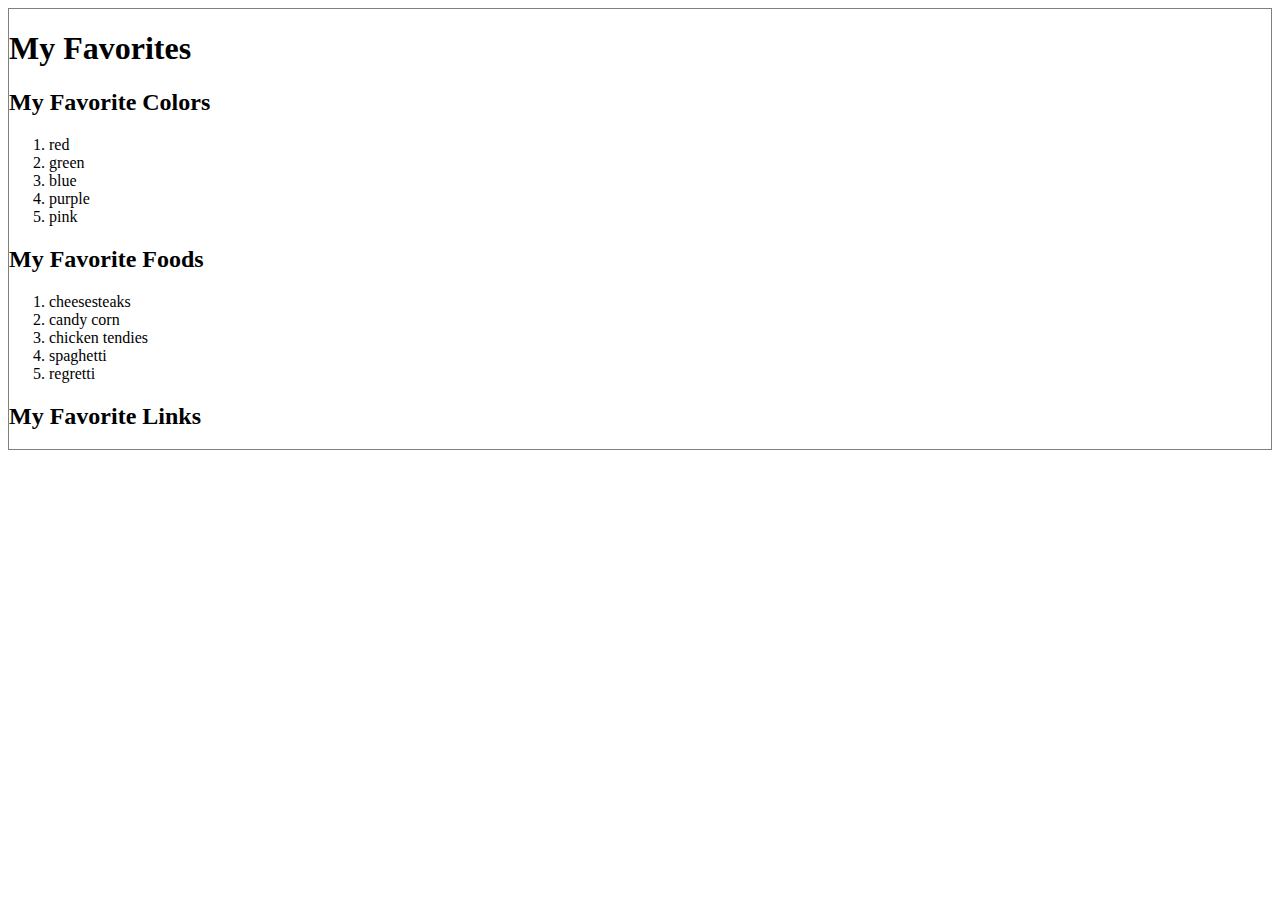
<file: web_applets/web-apps-ex-4.html>
<!DOCTYPE html>
<html lang="en">

<head>
  <meta charset="utf-8" />
  <title>Web Apps-3-HW</title>
  <style>
    body {
      border: 1px solid gray;
    }
  </style>
</head>

<body>
  <h1>My Favorites</h1>
  <h2>My Favorite Colors</h2>

  <ol id="colorsList">

  </ol>

  <h2>My Favorite Foods</h2>

  <ol id="foodsList">

  </ol>

  <h2>My Favorite Links</h2>

  <ol id="linksList">

  </ol>

  <script>
    "use strict";
    let colors = ["red", "green", "blue", "purple", "pink"];
    let foods = ["cheesesteaks", "candy corn", "chicken tendies", "spaghetti", "regretti"]; // add some foods

    // Optional - can you figure out how to pull both the key AND the value
    // from the `links` object literal?
    let links = {
      "RIT": "http://www.rit.edu",
      "RWAG": "https://www.facebook.com/RWAGclub",
      "New Media Club": "http://newmediaclub.cias.rit.edu"
    }

    function appendListItems(listElement,array){
      for(let word of array){
        let li = document.createElement('li');
        li.innerHTML = word;
        listElement.appendChild(li);
      }
    }

    appendListItems(document.querySelector("#colorsList"), colors);

    appendListItems(document.querySelector("#foodsList"), foods);

    appendListItems(document.querySelector("#linksList"), links);

//    for(let food of foods){
//      let li = document.createElement('li');
//      li.innerHTML = food;
//      document.querySelector("#foodsList").appendChild(li);
//    }
  </script>
</body>

</html>
</file>
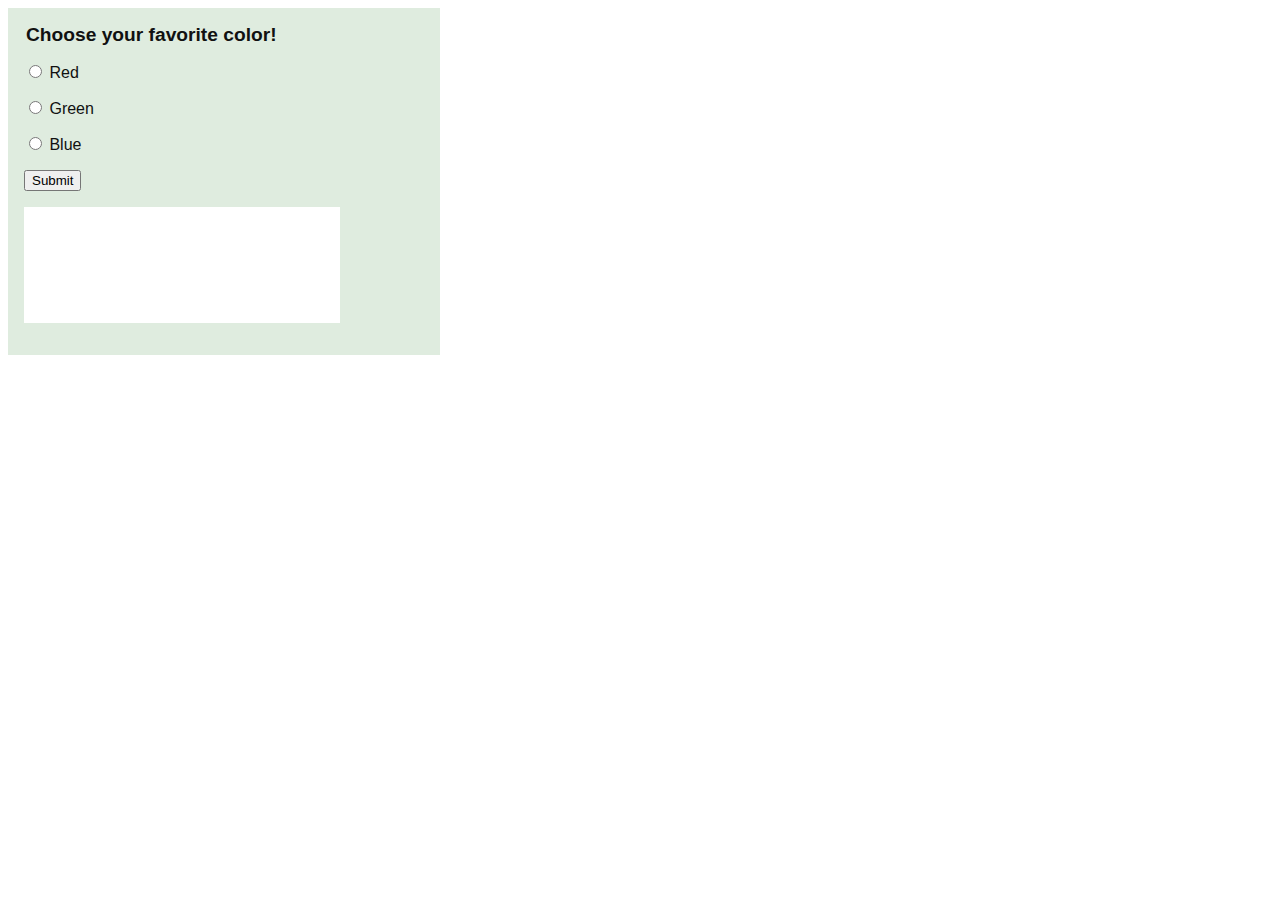
<file: web_applets/web-apps-ex-5.html>
<!DOCTYPE html>
<html lang="en">
<head>
	<meta charset="utf-8" />
	<title>Web Apps-6</title>
	<style>
		body{
			font-family:sans-serif;
		}
		#colorform{
			background-color:#dfecdf;
			color: #111;
			padding:1em;width:400px;
		}
		#colorform p#info{
			background-color:white;
			color: black;
			width:300px;
			height:100px;
			padding:.5em;
		}
		
		#colorform legend{ 
			font-weight:bold;
			font-size:1.2em;
		}
	</style>
</head>
<body>

<div id="colorform">
	<legend>Choose your favorite color!</legend>
	<p><input type="radio" name="colorGroup" id="colorGroup" value="red" /> Red</p>
	<p><input type="radio" name="colorGroup" id="colorGroup" value="green" /> Green</p>
	<p><input type="radio" name="colorGroup" id="colorGroup" value="blue" /> Blue</p>
	<p><button id="colorButton" type="button">Submit</button></p>
	<p id="info"></p>
</div>

<script>
/* Write your code here! */
let buttons = document.querySelectorAll("#colorGroup");
let submit = document.querySelector("#colorButton");
let infoP = document.querySelector("#info");

for(let i = 0; i < buttons.length; i++)
{
    buttons[i].onchange = radioChanged;
}

submit.onclick = submitButton;

function radioChanged(e)
{
    let value = e.target.value;
    infoP.innerHTML = `You have selected "${value}"!`; 
}

function submitButton(e)
{
    for(radio of buttons){
        if(radio.checked){
            let value = radio.value;
            infoP.innerHTML = `FINAL CHOICE: "${value}"!`;
            document.querySelector("legend").style.color = value;
        }
    }
}

</script>
</body>
</html>
</file>
<file: css/desktopbase.css>
h1 {
   color: red;
   font-family: sans-serif;
   border-bottom: 1px solid blue;
 }

 blockquote {
   background-color: lightgray;
   padding: 1rem;
 }

 #logo {
   width: 20%;
 }

 body {
   display: inline;
   font-family: sans-serif;
   background-color: #F0CEA0;
 }

 h2 {
   color: orange;
 }

 p {
   margin-left: 100px;
 }

 .side {
   float: right;
 }

 img.side {
   margin: 0 12px;
 }

 h1, h2 {
   font-family: 'Cute Font', cursive, verdana, sans-serif;
 }

 a {
   color: #29335C;
   animation-duration: 0.6s;
 }

 a:hover {
   color: #F42069;
   animation-duration: 0.6s;
 }

 blockquote {
   background-color: #F3A712;
 }

main {
  border: 1px solid black;
  margin-top: 0;
  margin-bottom: 0;
  margin-left: auto;
  margin-right: auto;
  width: 80vw;
  padding: 2rem;
}

dl {
  display: flex;
  flex-flow: row wrap;
  border: solid #333;
  border-width: 1px 1px 0 0;
  margin-left: 10px;
 }
dt {
  flex-basis: 10%;
  flex-shrink: 1;
  padding: 2px 4px;
  background: #333;
  text-align: right;
  color: #fff;
 }
dd {
  flex-basis: 80%;
  flex-grow: 1;
  flex-shrink: 1;
  margin: 5px;
  padding: 2px 4px;
  border-bottom: 1px solid #333;
 }
</file>
<file: Project2/styles/style.css>
h1 {
    text-align: center;
    font-size: 6em;
}

#controls {
    margin: 0% 10%;
    background-color: lightcoral;
    border-radius: 20px;
    padding: 1em;
    transition-duration: 0.1s;
    font-size: 1.5em;
}

#controls:hover {
    transition-duration: 0.1s;
}

h2 {
    margin: 1% 10%;
}

#content {
    margin: 0% 10%;
}

#doclink {
    text-decoration: none;
    font-size: 1.5em;
    transition-duration: 0.1s;
    color: black;
    position: fixed;
    bottom: 50px;
    right: 50px;
    background-color: lightgreen;
    padding: 10px;
    border-radius: 10px;
}

#doclink:hover {
    transition-duration: 0.1s;
    text-decoration: none;
    background-color: blue;
    color: white;
    border-radius: 20px;
}

#search {
    margin-top: 10px;
    text-decoration: none;
    font-size: 1.5em;
    transition-duration: 0.1s;
    color: black;
    background-color: lightgreen;
    padding: 10px;
    border-radius: 10px;
}

#search:hover {
    transition-duration: 0.1s;
    text-decoration: none;
    background-color: blue;
    color: white;
    border-radius: 20px;
}

hr {
    border: 2px solid black;
}

#content {
    display: flex;
    flex-wrap: wrap;
    justify-content: center;;
}

.result {
    background-color: lightcoral;
    margin: 20px;
    padding: 20px;
    border-radius: 10px;
    transition-duration: 0.1s;
    font-size: 1.5em;
    justify-content: space-around;
}

.result:hover {
    border-radius: 20px;
    transition-duration: 0.1s;
    background-color: lightgreen;
    padding: 30px;
    margin: 10px;
}

.result img {
    height: 400px;
}

.property {
    color: darkblue;
}

ul {
    margin-left: 5%;
}

li {
    font-size: 2em;
    transition-duration: 0.1s;
}

li:hover {
    font-size: 2.2em;
    transition-duration: 0.1s;
    color: darkblue;
}

#docHeader {
    margin-left: 5%;
    color: darkblue;
    font-size: 4em;
}
</file>
<file: tetris_235/css/styles.css>
h2 {
  border-bottom: solid 2px;
  border-color: red;
}

figure {
  width: 50%;
  margin-left: auto;
  margin-right: auto;
}

figure img {
  width: 100%;
  margin-left: auto;
  margin-right: auto;
}

header, main, footer {
  width: 90%;;
}
</file>
